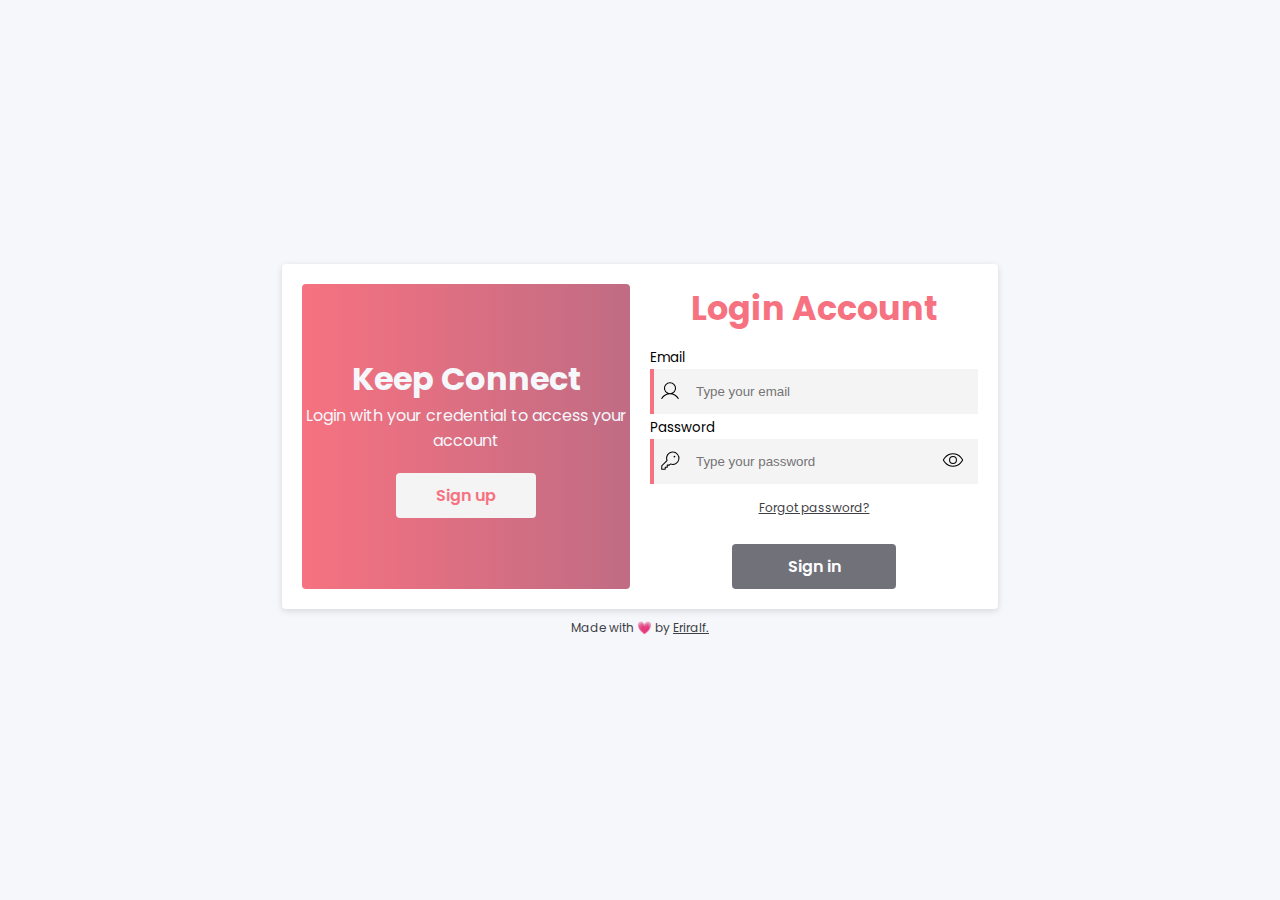
<file: index.html>
<!DOCTYPE html>
<html lang="pt-br">

<head>
  <meta charset="UTF-8">
  <meta http-equiv="X-UA-Compatible" content="IE=edge">
  <meta name="viewport" content="width=device-width, initial-scale=1.0">
  <title>Login | ralpForm</title>
  <link rel="stylesheet" href="css/style.css">
  <link rel="shortcut icon" href="assets/icons/favicon.png" type="image/x-icon">
</head>

<body>
  <div class="container">
    <div class="left-container">
      <h1>Keep Connect</h1>
      <p>Login with your credential to access your account</p>
      <a id="btn-register" href="register.html">Sign up</a>
    </div>
    <div class="right-container">
      <div class="top-form">
        <h2>Login Account</h2>
      </div>
      <form action="#">
        <div class="label-container">
          <label for="email">Email</label>
          <span>
            <img src="assets/icons/user-light.svg" alt="">
            <input id=show-txt type="text" name="email" placeholder="Type your email" autocomplete="off">
          </span>
        </div>
        <div class="label-container">
          <label for="senha">Password</label>
          <span>
            <img src="assets/icons/key-light.svg" alt="">
            <input id="show-input" type="password" name="senha" placeholder="Type your password">
            <button id="btn-passwd" class="show-passwd" type="button" title="mostrar senha">
              <img id="change-img" src="assets/icons/eye-light.svg" alt="">
            </button>
          </span>
        </div>
        <p id="errorMsg"></p>
        <div>
          <a href="recover.html">Forgot password?</a>
        </div>
      </form>
      <input id="btn-submit" type="submit" value="Sign in" onclick="executar()" disabled>
    </div>
  </div>
  <script src="js/script.js"></script>
</body>
<footer>
  <p>Made with &#128151; by <a href="https://www.linkedin.com/in/eriralfbarros/" target="_blank">Eriralf.</a></p>
</footer>

</html>
</file>
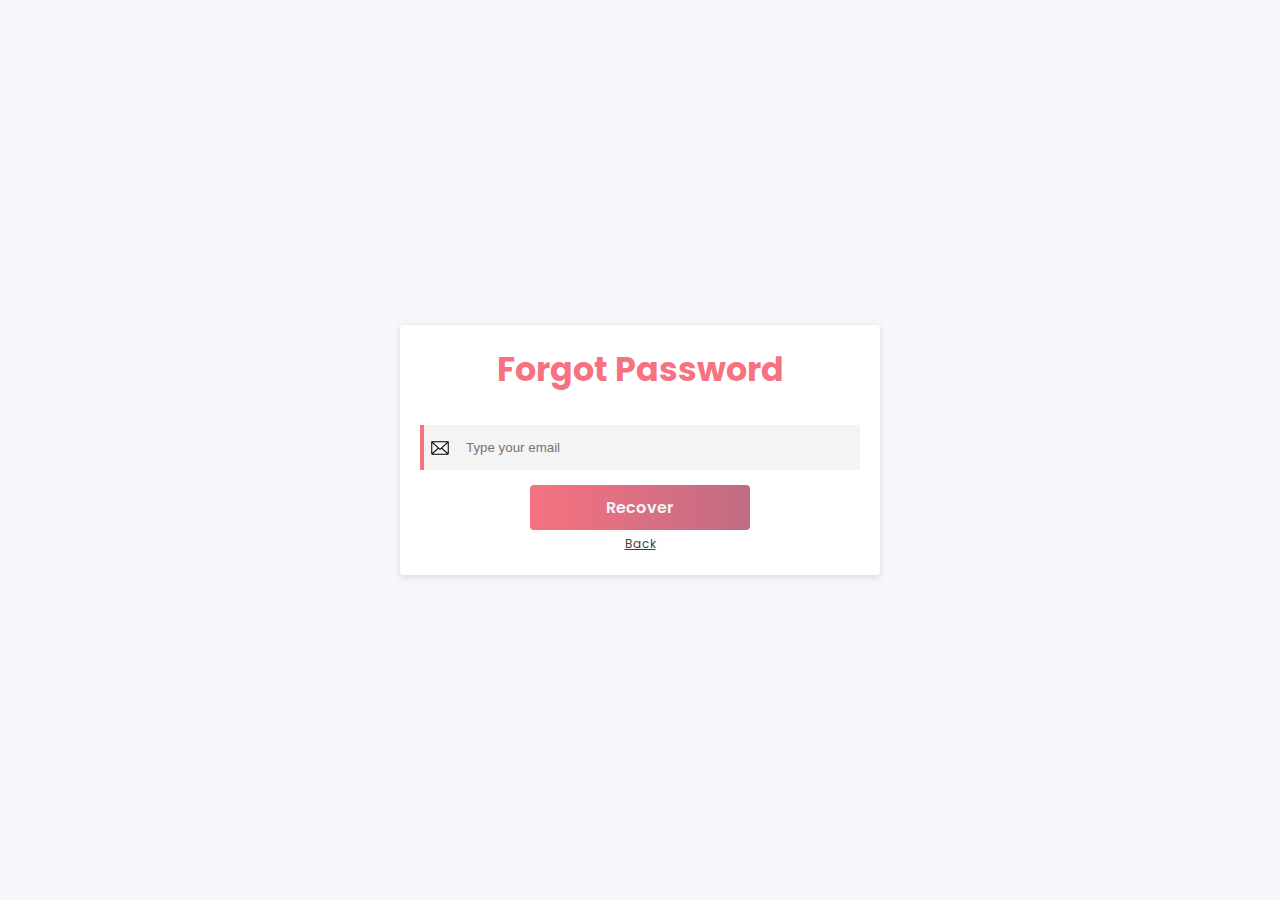
<file: recover.html>
<!DOCTYPE html>
<html lang="en">

<head>
  <meta charset="UTF-8">
  <meta http-equiv="X-UA-Compatible" content="IE=edge">
  <meta name="viewport" content="width=device-width, initial-scale=1.0">
  <title>Recover | ralpForm</title>
  <link rel="stylesheet" href="css/style.css">
  <link rel="shortcut icon" href="assets/icons/favicon.png" type="image/x-icon">
</head>

<body>
  <div class="containerRec">
    <div class="top-form">
      <h2>Forgot Password</h2>
    </div>
    <div class="label-container">
      <form action="#">
        <span>
          <img src="assets/icons/envelope-light.svg" alt="email">
          <input id=show-txt-rec type="text" name="email" placeholder="Type your email" autocomplete="off">
        </span>
      </form>
      <p id="errorMsg"></p>
      <input id="btn-submit-rec" type="submit" value="Recover" onclick="checkEmailField()">
      <div>
        <a href="/">Back</a>
      </div>
    </div>
  </div>
  <script src="js/script.js"></script>
</body>

</html>
</file>
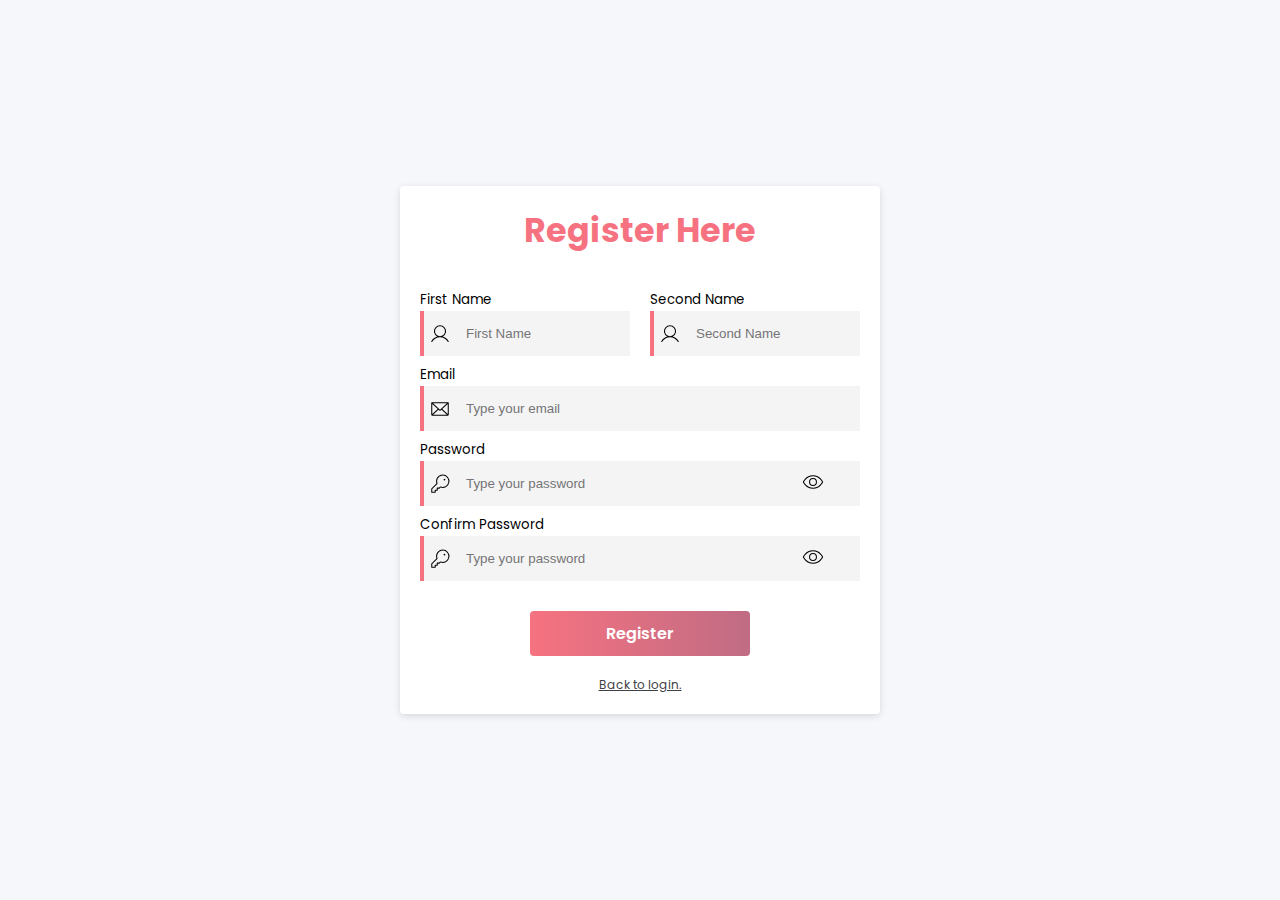
<file: register.html>
<!DOCTYPE html>
<html lang="en">

<head>
  <meta charset="UTF-8">
  <meta http-equiv="X-UA-Compatible" content="IE=edge">
  <meta name="viewport" content="width=device-width, initial-scale=1.0">
  <title>Register | ralpForm</title>
  <link rel="stylesheet" href="css/style.css">
  <link rel="shortcut icon" href="assets/icons/favicon.png" type="image/x-icon">
</head>

<body>
  <div class="containerReg">
    <div class="top-form">
      <h2>Register Here</h2>
    </div>
    <div class="label-container">
      <form action="#">
        <div class="top-containerReg">
          <div>
            <label for="first-name">First Name</label>
            <span>
              <img src="assets/icons/user-light.svg" alt="key-light">
              <input id="first-name" type="text" name="first-name" placeholder="First Name">
            </span>
            <p id="error-name"></p>
          </div>
          <div>
            <label for="second-name">Second Name</label>
            <span>
              <img src="assets/icons/user-light.svg" alt="key-light">
              <input id="second-name" type="text" name="second-name" placeholder="Second Name">
            </span>
            <p id="error-name2"></p>
          </div>
        </div>
        <label for="email">Email</label>
        <span>
          <img src="assets/icons/envelope-light.svg" alt="email">
          <input id="input-email" type="email" name="email" placeholder="Type your email">
        </span>
        <p id="error-email"></p>
        <label for="password">Password</label>
        <span>
          <img src="assets/icons/key-light.svg" alt="key-light">
          <input id="reg-passwd" type="password" name="senha" placeholder="Type your password" required>
          <button id="btn-passwd" class="show-passwd" type="button" title="mostrar senha">
            <img id="change-img" src="assets/icons/eye-light.svg" alt="">
          </button>
        </span>
        <p id="error-passwd"></p>
        <label for="second-name">Confirm Password</label>
        <span>
          <img src="assets/icons/key-light.svg" alt="key-light">
          <input id="reg-passwd2" type="password" name="senha" placeholder="Type your password">
          <button id="btn-passwd" class="show-passwd" type="button" title="mostrar senha">
            <img id="change-img" src="assets/icons/eye-light.svg" alt="">
          </button>
        </span>
        <p id="error-passwd2"></p>
        <p id="error-compare"></p>
      </form>
      <input id="btn-submit" type="submit" value="Register" onclick="checkRegisterFields()">
    </div>
    <a href="./">Back to login.</a>
  </div>
  <script src="js/script.js"></script>
</body>

</html>
</file>
<file: css/style.css>
@import url('https://fonts.googleapis.com/css2?family=Poppins:wght@100;400;700&display=swap');

* {
  padding: 0;
  margin: 0;
  box-sizing: border-box;
}

:root {
  font-family: 'Poppins', sans-serif;
  --bg-primary-color: #f5f7fb;
  --bg-color: #f4f4f5;
  --bg-container: #ffffff;
  --primary-color: #F67280;
  --secondary-color: #C06C84;
  --gray-color: #3f3f46;
  --disable-color: #71717a;
  --error-color: #ef4444;
}

html {
  background-color: var(--bg-primary-color);
}

body {
  display: flex;
  flex-direction: column;
  width: 100vw;
  height: 100vh;
  display: flex;
  justify-content: center;
  align-items: center;
}

.container {
  padding: 20px;
  background-color: var(--bg-container);
  display: flex;
  flex-direction: row;
  justify-content: center;
  align-items: center;
  box-shadow: 0 2px 7px 0 rgba(0, 0, 0, .13);
  border-radius: 4px;
  gap: 20px;
  animation: left-to-right 300ms ease-in forwards;
}

.containerRec {
  width: 30rem;
  padding: 20px;
  background-color: var(--bg-container);
  display: flex;
  flex-direction: column;
  justify-content: center;
  align-items: center;
  text-align: center;
  box-shadow: 0 2px 7px 0 rgba(0, 0, 0, .13);
  border-radius: 4px;
  gap: 20px;
  animation: right-to-left 300ms ease-in forwards;
}

.containerReg {
  width: 30rem;
  padding: 20px;
  background-color: var(--bg-container);
  display: flex;
  flex-direction: column;
  justify-content: center;
  align-items: center;
  box-shadow: 0 2px 7px 0 rgba(0, 0, 0, .13);
  border-radius: 4px;
  gap: 20px;
  animation: right-to-left 300ms ease-in forwards;
}

.left-container {
  background: var(--primary-color);
  background: -webkit-linear-gradient(to right, var(--primary-color), var(--secondary-color));
  background: linear-gradient(to right, var(--primary-color), var(--secondary-color));
  display: flex;
  flex-direction: column;
  justify-content: center;
  align-items: center;
  text-align: center;
  height: 100%;
  width: 50%;
  border-radius: 4px;
  color: var(--bg-primary-color);
}

.left-container a {
  font-size: 12pt;
  font-weight: 600;
  margin-top: 20px;
  text-decoration: none;
  padding: 10px 40px;
  background-color: var(--bg-color);
  border-radius: 4px;
  color: var(--primary-color);
}

.right-container {
  display: flex;
  flex-direction: column;
  justify-content: center;
  align-items: center;
  height: 100%;
  width: 50%;
  border-radius: 4px;
}

.top-form {
  width: 95%;
  text-align: center;
}

.top-form h2 {
  margin-bottom: 10px;
  color: var(--primary-color);
  font-size: 25pt;
}

.right-container form {
  width: 100%;
  display: flex;
  justify-content: center;
  align-items: center;
  flex-direction: column;
}

.label-container span {
  background-color: var(--bg-color);
  display: flex;
  align-items: center;
  gap: 5px;
  padding: 5px 5px;
  border-left: 4px solid var(--primary-color);
}

.containerReg .label-container {
  display: flex;
  align-items: center;
  flex-direction: column;
}

.label-container {
  width: 100%;
}

.label-container input,
.right-container input {
  width: 80%;
  background-color: transparent;
  border: none;
  outline: 0;
  padding: 10px;
}

.label-container label {
  font-size: 10pt;
  font-weight: 400;
}

#btn-submit {
  font-family: 'Poppins', sans-serif;
  font-weight: 600;
  color: var(--bg-container);
  border-radius: 4px;
  font-size: 12pt;
  cursor: pointer;
  width: 50%;
  margin-top: 25px;
  background: -webkit-linear-gradient(to right, var(--primary-color), var(--secondary-color));
  background: linear-gradient(to right, var(--primary-color), var(--secondary-color));
}

#btn-submit-rec {
  font-family: 'Poppins', sans-serif;
  font-weight: 600;
  color: var(--bg-color);
  border-radius: 4px;
  font-size: 12pt;
  cursor: pointer;
  width: 50%;
  margin-top: 10px;
  background: -webkit-linear-gradient(to right, var(--primary-color), var(--secondary-color));
  background: linear-gradient(to right, var(--primary-color), var(--secondary-color));
}

#btn-submit:disabled {
  cursor: not-allowed;
  background: var(--disable-color);
  transition: 300ms;
}

.show-passwd {
  cursor: pointer;
  border: none;
  outline: 0;
  background-color: transparent;
}

#errorMsg,
#error-name,
#error-name2,
#error-email,
#error-passwd,
#error-passwd2,
#error-compare {
  font-size: 8pt;
  color: var(--error-color);
  margin: 5px;
}

#btn-submit:hover,
#btn-register:hover {
  /* transform: scale(1.05); */
  transition: 300ms;
}

.label-container span img {
  width: 22px;
}


footer {
  animation: left-to-right 300ms ease-in forwards;
  margin-top: 10px;
}

footer p,
a {
  font-size: 9pt;
  font-weight: 400;
  color: var(--gray-color);
}

.top-containerReg {
  display: flex;
  gap: 20px;
}

@keyframes left-to-right {
  0% {
    transform: translateX(-50px);
    opacity: 0;
  }

  100% {
    transform: translateX(0);
    opacity: 1;
  }
}

@keyframes right-to-left {
  0% {
    transform: translateX(50px);
    opacity: 0;
  }

  100% {
    transform: translateX(0);
    opacity: 1;
  }
}

@media only screen and (max-width: 600px) {
  .container {
    flex-direction: column-reverse;
    width: 90%;
    gap: 50px;
  }

  .containerRec {
    width: 90%;
  }

  .containerReg {
    width: 90%;
  }

  .right-container {
    width: 95%;
  }

  .top-form h2 {
    font-size: 20pt;
  }

  .left-container {
    width: 95%;
    padding: 20px;
  }
}
</file>
